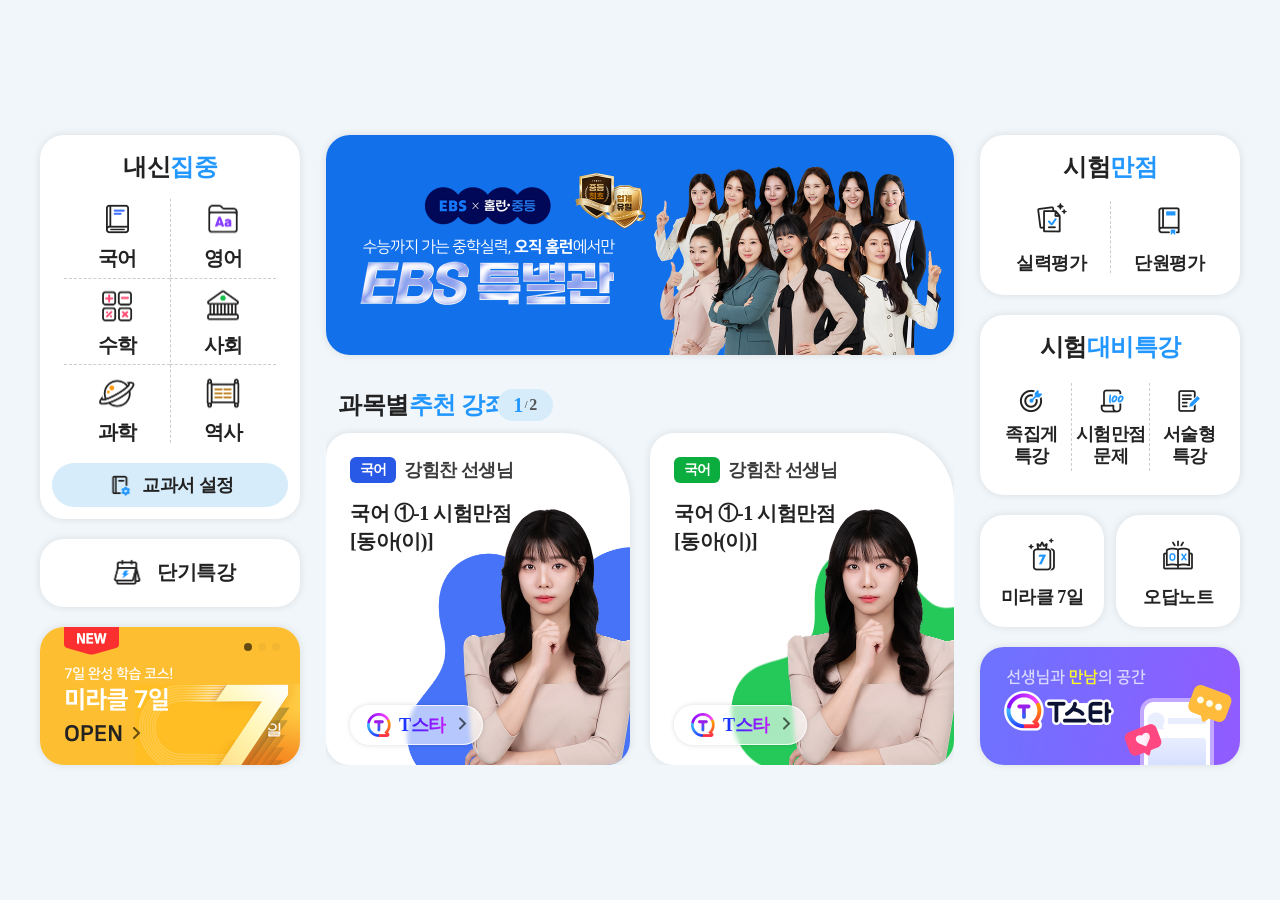
<file: index.html>
<!DOCTYPE html>
<html lang="ko">
<head>
  <meta charset="utf-8" />
  <meta http-equiv="X-UA-Compatible" content="IE=Edge; chrome=1" />
  <meta http-equiv="Pragma" content="no-cache" />
  <meta http-equiv="Expires" content="-1" />    
  <meta name="viewport" content="width=device-width, initial-scale=1.0, maximum-scale=1.0, minimum-scale=1.0, user-scalable=no, viewport-fit=cover">
  <title>ebs x homelearn</title>
  <link rel="stylesheet" href="common/css/common.css?v=1.1">  
  <!-- <link rel="stylesheet" href="../css/imports.css?v=1.1"> -->
   <link rel="stylesheet" href="css/css/imports.css?v=1.1">
  <link rel="stylesheet" href="https://cdn.jsdelivr.net/npm/swiper@11/swiper-bundle.min.css" />
  <script src="https://cdn.jsdelivr.net/npm/swiper@11/swiper-bundle.min.js"></script>
</head>
<body>

  <div id="root">    
    <div class="wrap middleSchool">
      <main class="main flex">
        <section class="contents left">
          <div class="shadowBox">
            <div class="align__center">
              <p class="title__l exBold">내신<span class="color__sky">집중</span></p>
            </div>
            
            <ul class="btnList flex">
              <li>
                <button class="btn btn__link">
                  <i class="icon icon__kor"></i>
                  <span class="mt__4 title__m exBold">국어</span>
                </button>
              </li>
              <li>
                <button class="btn btn__link">
                  <i class="icon icon__eng"></i>
                  <span class="mt__4 title__m exBold">영어</span>
                </button>
              </li>
              <li>
                <button class="btn btn__link">
                  <i class="icon icon__mat"></i>
                  <span class="mt__4 title__m exBold">수학</span>
                </button>
              </li>
              <li>
                <button class="btn btn__link">
                  <i class="icon icon__soc"></i>
                  <span class="mt__4 title__m exBold">사회</span>
                </button>
              </li>
              <li>
                <button class="btn btn__link">
                  <i class="icon icon__sci"></i>
                  <span class="mt__4 title__m exBold">과학</span>
                </button>
              </li>
              <li>
                <button class="btn btn__link">
                  <i class="icon icon__his"></i>
                  <span class="mt__4 title__m exBold">역사</span>
                </button>
              </li>
            </ul>

            <button class="btn btn__full bg__sky flex__align--center"><i class="icon icon__setting"></i><span class="title__s exBold">교과서 설정</span></button>
          </div><!--// shadowBox -->

          <div class="shadowBox flex mt__20">
            <button class="btn btn__full flex__align--center"><i class="icon icon__vacation"></i><span class="title__m exBold">단기특강</span></button>
          </div><!--// shadowBox -->

          <div class="banner mt__20">
            <div class="swiper swiperBanner"> 
              <div class="swiper-wrapper">
                <!-- Slides -->
                <div class="swiper-slide">
                  <button class="btn">
                    <img src="main/images/banner/banner_new.png" alt="">
                    <span class="icon icon__label"><em class="blind">NEW</em></span>
                  </button>                  
                </div>
                <div class="swiper-slide">
                  <button class="btn">
                    <img src="main/images/banner/banner_new.png" alt="">
                  </button>                  
                </div>
                <div class="swiper-slide">
                  <button class="btn">
                    <img src="main/images/banner/banner_new.png" alt="">
                    <span class="icon icon__label"><em class="blind">NEW</em></span>
                  </button>                  
                </div>
              </div>

              <div class="swiper-pagination"></div>
            </div>   
            
            <script>
              var swiper = new Swiper(".swiperBanner", {
                autoplay: {
                  delay: 3000,
                  disableOnInteraction: false,
                },
                pagination: {
                  el: ".swiper-pagination",
                },
              });
            </script>

          </div><!--// slide -->
        </section><!--// contents__left -->

        <section class="contents center">
          <div class="banner">
            <button class="btn"><img src="main/images/banner/img_mainbanner.png" alt=""></button>            
          </div>

          <div class="center__slide">
            <div class="center__title">
              <p class="title__l exBold">과목별<span class="color__sky">추천 강좌</span></p>
            </div>

            <div class="slide">
              <div class="swiper mySwiper">
                <div class="swiper-wrapper">
                  <div class="swiper-slide">
                    <div class="flex flex__align--between">
                      <div class="lectureCard kor"><!--구영수사과역 : kor eng mat soc sci his-->
                        <p class="title__s bold"><span class="badge">국어</span>강힘찬 선생님</p>
                        <p class="title__m bold">국어 ①-1 시험만점<br>[동아(이)]</p>
  
                        <div class="auto__mt">
                          <button class="btn btn__star">
                            <i class="icon icon__tstar"></i>
                            <span class="title__s exBold">T스타</span>
                          </button>
                        </div>
                        
                        <div class="teacherImg">
                          <img src="main/images/teacher/teacher_01.png" alt="">
                        </div>
                      </div><!--//lectureCard -->
  
                      <div class="lectureCard soc">
                        <p class="title__s bold"><span class="badge">국어</span>강힘찬 선생님</p>
                        <p class="title__m bold">국어 ①-1 시험만점<br>[동아(이)]</p>
  
                        <div class="auto__mt">
                          <button class="btn btn__star">
                            <i class="icon icon__tstar"></i>
                            <span class="title__s exBold">T스타</span>
                          </button>
                        </div>

                        <div class="teacherImg">
                          <img src="main/images/teacher/teacher_01.png" alt="">
                        </div>
                      </div><!--//lectureCard -->
                    </div> 
                  </div>
                  <div class="swiper-slide">
                    <div class="flex flex__align--between">
                      <div class="lectureCard mat"><!--구영수사과역 : kor eng mat soc sci his-->
                        <p class="title__s bold"><span class="badge">국어</span>강힘찬 선생님</p>
                        <p class="title__m bold">국어 ①-1 시험만점<br>[동아(이)]</p>
  
                        <div class="auto__mt">
                          <button class="btn btn__star">
                            <i class="icon icon__tstar"></i>
                            <span class="title__s exBold">T스타</span>
                          </button>
                        </div>
                        
                        <div class="teacherImg">
                          <img src="main/images/teacher/teacher_01.png" alt="">
                        </div>
                      </div><!--//lectureCard -->
  
                      <div class="lectureCard eng">
                        <p class="title__s bold"><span class="badge">국어</span>강힘찬 선생님</p>
                        <p class="title__m bold">국어 ①-1 시험만점<br>[동아(이)]</p>
  
                        <div class="auto__mt">
                          <button class="btn btn__star">
                            <i class="icon icon__tstar"></i>
                            <span class="title__s exBold">T스타</span>
                          </button>
                        </div>

                        <div class="teacherImg">
                          <img src="main/images/teacher/teacher_01.png" alt="">
                        </div>
                      </div><!--//lectureCard -->
                    </div>                    
                  </div>
                </div>

                <div class="swiper-pagination">
                  <span class="swiper-pagination-current"></span>
                  / 
                  <span class="swiper-pagination-total"></span>
                </div>
              </div>

              <script>
                var swiper = new Swiper(".mySwiper", {
                  spaceBetween: 20,
                  // autoplay: {
                  //   delay: 5000,
                  //   disableOnInteraction: false,
                  // },
                  pagination: {
                    el: ".swiper-pagination",
                    type: "fraction",
                  }
                });
              </script>
            </div>
          </div>
        </section><!--// contents__main -->

        <section class="contents right">
          <div class="shadowBox">
            <div class="align__center">
              <p class="title__l exBold">시험<span class="color__sky">만점</span></p>
            </div>
            
            <ul class="btnList btnList__twin flex">
              <li>
                <button class="btn btn__link">
                  <i class="icon icon__test1"></i>
                  <span class="title__s bold">실력평가</span>
                </button>
              </li>
              <li>
                <button class="btn btn__link">
                  <i class="icon icon__test2"></i>
                  <span class="title__s bold">단원평가</span>
                </button>
              </li>
            </ul>
          </div>

          <div class="shadowBox mt__20">
            <div class="align__center">
              <p class="title__l exBold">시험<span class="color__sky">대비특강</span></p>
            </div>
            
            <ul class="btnList btnList__triple flex">
              <li>
                <button class="btn btn__link">
                  <i class="icon icon__prepare01"></i>
                  <span class="title__s bold">족집게<br>특강</span>
                </button>
              </li>
              <li>
                <button class="btn btn__link">
                  <i class="icon icon__prepare02"></i>
                  <span class="title__s bold">시험만점<br>문제</span>
                </button>
              </li>
              <li>
                <button class="btn btn__link">
                  <i class="icon icon__prepare03"></i>
                  <span class="title__s bold">서술형<br>특강</span>
                </button>
              </li>
            </ul>
          </div>

          <div class="flex flex__align--between mt__20">
            <div class="shadowBox shadowBox__half">
              <button class="btn btn__link">
                <i class="icon icon__7day"></i>
                <span class="title__s bold">미라클 7일</span>
              </button>
            </div>

            <div class="shadowBox shadowBox__half">
              <button class="btn btn__link">
                <i class="icon icon__note"></i>
                <span class="title__s bold">오답노트</span>
              </button>
            </div>
          </div>

          <div class="banner mt__20">
            <button class="btn"><img src="main/images/banner/img_tstar.png" alt=""></button>
          </div>
        </section><!--// contents__right -->
      </main><!--// main -->
    </div><!--// wrap -->
  </div><!--// root -->

  
  
  
</body>
</html>
</file>
<file: common/css/common.css>
/* reset */
html, body, main, div, span, applet, object, iframe, h1, h2, h3, h4, h5, h6, p, blockquote, pre, a, abbr, acronym, address, big, cite, code, del, dfn, em, img, ins, kbd, q, s, samp, small, strike, strong, sub, sup, tt, var, b, u, i, center, dl, dt, dd, ol, ul, li, fieldset, form, label, legend, table, caption, tbody, tfoot, thead, tr, th, td, article, aside, canvas, details, embed, figure, figcaption, footer, header, hgroup, menu, nav, output, ruby, section, summary, time, mark, audio, video, button, select, input, textarea {
  margin: 0;
  padding: 0;
  border: 0;
  font-family: "NanumSquare", "Apple Gothic", generic-family;
  font-style: normal;
  font-weight: 200;
  letter-spacing: -0.05rem;
  word-break: break-all;
  vertical-align: top;
  background: transparent;
  -webkit-box-sizing: border-box;
          box-sizing: border-box;
  -webkit-touch-callout: none;
  -webkit-user-select: none;
     -moz-user-select: none;
      -ms-user-select: none;
          user-select: none;
}

:before, :after {
  -webkit-box-sizing: border-box;
          box-sizing: border-box;
  letter-spacing: -0.05rem;
}

article, aside, canvas, details, figure, figcaption, footer, header, menu, nav, section {
  display: block;
}

html {
  width: 100%;
}

body {
  color: #222;
  background-color: #fff;
  line-height: 1.3;
  -webkit-text-size-adjust: none;
  -moz-osx-font-smoothing: grayscale;
  -webkit-font-smoothing: antialiased;
  cursor: default;
  overflow-x: hidden;
}

button {
  background-color: transparent;
  cursor: pointer;
  border: 0;
}

ul, li {
  list-style: none;
}

blockquote, q {
  quotes: none;
}

blockquote:before, blockquote:after, q:before, q:after {
  content: "";
  content: none;
}

table {
  width: 100%;
  border-spacing: 0;
  border-collapse: collapse;
}

caption {
  visibility: hidden;
  height: 0;
  line-height: 0;
  font-size: 0;
}

:lang(ko) * {
  word-break: keep-all;
  word-wrap: break-word;
}

img {
  width: 100%;
  vertical-align: top;
  -webkit-tap-highlight-color: rgba(0, 0, 0, 0);
  -webkit-touch-callout: none;
  -webkit-user-select: none;
     -moz-user-select: none;
      -ms-user-select: none;
          user-select: none;
}

a,
span,
i,
em,
button {
  font-family: inherit;
  font-weight: inherit;
  color: inherit;
}

a {
  text-decoration: none;
}

input {
  border-radius: 0;
  -webkit-border-radius: 0;
}

input:disabled {
  opacity: 1;
  -webkit-text-fill-color: inherit;
}

input::-webkit-input-placeholder {
  color: #999;
}

input:-ms-input-placeholder {
  color: #999;
}

textarea::-webkit-input-placeholder {
  color: #999;
}

textarea:-ms-input-placeholder {
  color: #999;
}

input[type=text]::-ms-clear {
  display: none;
}

@font-face {
  font-family: "NanumSquare";
  font-weight: 200;
  font-style: normal;
  font-display: swap;
  src: url("https://xcdn.home-learn.com/homelearn/fonts/NanumSquare/NanumSquareL.woff") format("woff");
}
@font-face {
  font-family: "NanumSquare";
  font-weight: 400;
  font-style: normal;
  font-display: swap;
  src: url("https://xcdn.home-learn.com/homelearn/fonts/NanumSquare/NanumSquareR.woff") format("woff");
}
@font-face {
  font-family: "NanumSquare";
  font-weight: 600;
  font-style: normal;
  font-display: swap;
  src: url("https://xcdn.home-learn.com/homelearn/fonts/NanumSquare/NanumSquareB.woff") format("woff");
}
@font-face {
  font-family: "NanumSquare";
  font-weight: 800;
  font-style: normal;
  font-display: swap;
  src: url("https://xcdn.home-learn.com/homelearn/fonts/NanumSquare/NanumSquareEB.woff") format("woff");
}
/* KoPub Batang */
.popup {
  position: absolute;
  top: 0;
  left: 0;
  width: 100%;
  height: 100%;
}
.popup:before {
  content: "";
  position: absolute;
  top: 0;
  left: 0;
  width: 100%;
  height: 100%;
  background: rgba(0, 0, 0, 0.7);
}
.popup__title {
  font-size: 28px;
  font-weight: 800;
  margin-left: 8px;
}
.popup__close {
  position: absolute;
  top: 16px;
  right: 16px;
  width: 32px;
  height: 32px;
  background: url(../images/modal/icon-btn-modal-close@2x.png) 1px 1px/33px 33px no-repeat;
}
.popup__contents {
  position: absolute;
  top: 50%;
  left: 50%;
  -webkit-transform: translate(-50%, -50%);
          transform: translate(-50%, -50%);
  padding: 24px;
  min-width: 476px;
  min-height: 276px;
  background: #fff;
  border-radius: 25px;
  line-height: 32px;
}
.popup__contents.noClose .popup__close {
  display: none;
}
.popup__contents.middle {
  width: 576px;
}
.popup__contents.large {
  width: 693px;
}
.popup__contents.full {
  width: 1210px;
  height: 676px;
  padding: 16px 16px 16px 20px;
}
.popup__contents.size-fix {
  width: 1210px;
  padding: 16px 12px 20px;
}
.popup__inner {
  min-height: 168px;
  text-align: center;
  display: -webkit-box;
  display: -ms-flexbox;
  display: flex;
  -webkit-box-align: center;
      -ms-flex-align: center;
          align-items: center;
  -webkit-box-pack: center;
      -ms-flex-pack: center;
          justify-content: center;
  -webkit-box-orient: vertical;
  -webkit-box-direction: normal;
      -ms-flex-direction: column;
          flex-direction: column;
}
.popup__inner .text__xl + .text__l {
  margin-top: 16px;
}
.popup__inner.heightAuto {
  min-height: auto;
}
.popup__section {
  position: relative;
}
.popup-img {
  display: none;
  width: 1126px;
  height: 544px;
  margin: 0 auto;
}
.popup-img.act-active {
  display: block;
}
.popup__btns {
  margin-top: 20px;
  display: -webkit-box;
  display: -ms-flexbox;
  display: flex;
  -webkit-box-pack: center;
      -ms-flex-pack: center;
          justify-content: center;
}
.popup__btns .bg__gray {
  background: #aaa;
}
.popup__box {
  margin: 20px -8px 0;
  padding: 32px 15px;
  min-height: 160px;
  border-radius: 20px;
  -webkit-box-align: center;
      -ms-flex-align: center;
          align-items: center;
  -webkit-box-pack: center;
      -ms-flex-pack: center;
          justify-content: center;
  -webkit-box-orient: vertical;
  -webkit-box-direction: normal;
      -ms-flex-direction: column;
          flex-direction: column;
}
.popup__box .inputBox {
  margin-top: 20px;
}
.popup__carousel-arrow {
  display: none;
  position: absolute;
  top: 50%;
  width: 100%;
  -webkit-transform: translateY(-16px);
          transform: translateY(-16px);
}
.popup__carousel-arrow.act-show {
  display: block;
}
.popup .carousel-arrow {
  position: absolute;
  display: inline-block;
  width: 18px;
  height: 32px;
}
.popup .carousel-arrow-prev {
  left: -30px;
}
.popup .carousel-arrow-next {
  right: -30px;
}
.popup__navigation {
  display: none;
  line-height: 1;
  position: absolute;
  width: 100%;
  bottom: -30px;
}
.popup__navigation.act-show {
  display: block;
}
.popup__navigation .navigation__list {
  display: -webkit-box;
  display: -ms-flexbox;
  display: flex;
  -webkit-box-pack: center;
      -ms-flex-pack: center;
          justify-content: center;
}
.popup__navigation .navigation__item {
  margin-right: 8px;
}
.popup__navigation .navigation__item:last-child {
  margin-right: 0;
}
.popup__navigation .navigation__btn {
  width: 10px;
  height: 10px;
  border-radius: 5px;
  background-color: #000;
  opacity: 0.1;
}
.popup__navigation .navigation__btn.act-active {
  width: 24px;
  opacity: 0.3;
}

.inputBox {
  height: 36px;
  font-size: 20px;
  font-weight: 600;
  color: #222;
  border: 1px solid #aaa;
  border-radius: 4px;
}
.inputBox input[type=text] {
  padding: 3px 5px;
  width: 100%;
  height: 100%;
  text-align: center;
  font-size: 20px;
  font-weight: 600;
}
.inputBox input[type=text].align__left {
  padding: 0 16px;
  text-align: left;
}
.inputBox input[type=text].fail {
  color: #FA5080;
}
.inputBox--white {
  width: 308px;
  height: 44px;
  background: #fff;
  border-color: #ddd;
}

.dotList {
  line-height: 28px;
  font-size: 20px;
  font-weight: 600;
}

.dot {
  position: relative;
  margin-right: 8px;
  padding-left: 10px;
}
.dot:after {
  content: "";
  position: absolute;
  top: 12px;
  left: 1px;
  width: 3px;
  height: 3px;
  border-radius: 3px;
  background: #222;
}

.btn {
  display: -webkit-inline-box;
  display: -ms-inline-flexbox;
  display: inline-flex;
  -webkit-box-align: center;
      -ms-flex-align: center;
          align-items: center;
}
.btn__base {
  padding: 0 24px;
  min-width: 124px;
  height: 44px;
  font-family: "TmoneyRoundWindWebFont";
  font-size: 24px;
  font-weight: 800;
  line-height: 1;
  color: #fff;
  letter-spacing: -1.8px;
  border-radius: 22px;
  -webkit-box-pack: center;
      -ms-flex-pack: center;
          justify-content: center;
}
.btn__base + .btn__base {
  margin-left: 12px;
}
.btn__base.noIcon .icon {
  display: none;
}

.icon__arrow {
  margin-right: -8px;
  margin-left: 18px;
  width: 12px;
  height: 20px;
  background: url(../images/modal/icon-btn-arrow-right@2x.png) 50% 50%/12px 20px no-repeat;
}
.icon__prev {
  display: inline-block;
  width: 18px;
  height: 32px;
  background: url(../images/modal/icon-arrow-prev@2x.png) 50% 50%/18px 32px no-repeat;
}
.icon__next {
  display: inline-block;
  width: 18px;
  height: 32px;
  background: url(../images/modal/icon-arrow-next@2x.png) 50% 50%/18px 32px no-repeat;
}
.icon__info {
  display: inline-block;
  width: 36px;
  height: 36px;
  background: url(../images/modal/ic_modal_info@2x.png) 50% 50%/36px 36px no-repeat;
}
.icon__info-question {
  display: inline-block;
  width: 36px;
  height: 36px;
  background: url(../images/modal/ic_modal_info_question@2x.png) 50% 50%/36px 36px no-repeat;
}

.color__bgray {
  color: #414A6F;
}
.color__pink {
  color: #FA5080;
}
.color__gray {
  color: #666;
}
.color__lblack {
  color: #444;
}

.bg__lgray {
  background: #eee;
}
.bg__gray {
  background: #ddd;
}
.bg__pink {
  background: #FA5080;
}
.bg__dblue {
  background: #DCEBFD;
}

.text__s {
  font-size: 16px;
}
.text__m {
  font-size: 18px;
}
.text__l {
  font-size: 20px;
}
.text__xl {
  font-size: 24px;
}

.text-box {
  letter-spacing: -1px;
}
.text-box--title {
  max-width: 432px;
}
.text-box--desc {
  max-width: 472px;
}

.scrollbar::-webkit-scrollbar {
  width: 10px;
  height: 4px;
}
.scrollbar::-webkit-scrollbar-thumb {
  background-color: rgba(0, 0, 0, 0.3);
  border-radius: 4px;
}
.scrollbar::-webkit-scrollbar-track {
  background-color: rgba(0, 0, 0, 0.1);
  border-radius: 4px;
}
.scrollbar::-webkit-scrollbar-button {
  display: none;
}

.display__block {
  display: block;
}
.display__iBlock {
  display: inline-block;
}
.display__table {
  display: table;
}
.display__table > li, .display__table--cell {
  display: table-cell;
  vertical-align: middle;
}

.flex {
  display: -webkit-box;
  display: -ms-flexbox;
  display: flex;
}
.flex__align--start {
  -webkit-box-pack: start;
      -ms-flex-pack: start;
          justify-content: flex-start;
}
.flex__align--center {
  -webkit-box-pack: center;
      -ms-flex-pack: center;
          justify-content: center;
}
.flex__align--end {
  -webkit-box-pack: end;
      -ms-flex-pack: end;
          justify-content: flex-end;
}
.flex__align--between {
  -webkit-box-pack: justify;
      -ms-flex-pack: justify;
          justify-content: space-between;
}
.flex__align--around {
  -ms-flex-pack: distribute;
      justify-content: space-around;
}
.flex__vertical--start {
  -webkit-box-align: start;
      -ms-flex-align: start;
          align-items: flex-start;
}
.flex__vertical--center {
  -webkit-box-align: center;
      -ms-flex-align: center;
          align-items: center;
}
.flex__vertical--end {
  -webkit-box-align: end;
      -ms-flex-align: end;
          align-items: end;
}
.flex__column {
  -webkit-box-orient: vertical;
  -webkit-box-direction: normal;
      -ms-flex-direction: column;
          flex-direction: column;
}
.flex__mlAuto {
  margin-left: auto;
}
.flex__mrAuto {
  margin-right: auto;
}
.flex__wrap {
  -ms-flex-wrap: wrap;
      flex-wrap: wrap;
}

.align__left {
  text-align: left;
}
.align__center {
  text-align: center;
}
.align__right {
  text-align: right;
}

.vertical__top {
  vertical-align: top;
}
.vertical__mid {
  vertical-align: middle;
}
.vertical__btm {
  vertical-align: bottom;
}

.blind {
  overflow: hidden;
  position: absolute;
  width: 1px;
  height: 1px;
  margin: -1px;
  padding: 0;
  clip: rect(0, 0, 0, 0);
  border: 0;
}

.iconCenter {
  display: -webkit-box;
  display: -ms-flexbox;
  display: flex;
  -webkit-box-align: center;
      -ms-flex-align: center;
          align-items: center;
}
</file>
<file: css/css/imports.css>
.icon {
  display: inline-block;
  text-indent: -9999px;
  overflow: hidden;
}
.icon__label {
  position: absolute;
  top: 0;
  left: 2.4rem;
}

.icon__kor {
  width: 4.4rem;
  height: 4.4rem;
  background: url(../../main/images/icon/kor.png) 50%/100% no-repeat;
}

.icon__eng {
  width: 4.4rem;
  height: 4.4rem;
  background: url(../../main/images/icon/eng.png) 50%/100% no-repeat;
}

.icon__mat {
  width: 4.4rem;
  height: 4.4rem;
  background: url(../../main/images/icon/mat.png) 50%/100% no-repeat;
}

.icon__soc {
  width: 4.4rem;
  height: 4.4rem;
  background: url(../../main/images/icon/soc.png) 50%/100% no-repeat;
}

.icon__sci {
  width: 4.4rem;
  height: 4.4rem;
  background: url(../../main/images/icon/sci.png) 50%/100% no-repeat;
}

.icon__his {
  width: 4.4rem;
  height: 4.4rem;
  background: url(../../main/images/icon/his.png) 50%/100% no-repeat;
}

.icon__vacation {
  margin-right: 0.8rem;
  width: 4.4rem;
  height: 4.4rem;
  background: url(../../main/images/icon/vacation.png) 50%/100% no-repeat;
}

.icon__test1 {
  width: 4.4rem;
  height: 4.4rem;
  background: url(../../main/images/icon/test1.png) 50%/100% no-repeat;
}

.icon__test2 {
  width: 4.4rem;
  height: 4.4rem;
  background: url(../../main/images/icon/test2.png) 50%/100% no-repeat;
}

.icon__7day {
  width: 4.4rem;
  height: 4.4rem;
  background: url(../../main/images/icon/7day.png) 50%/100% no-repeat;
}

.icon__note {
  width: 4.4rem;
  height: 4.4rem;
  background: url(../../main/images/icon/note.png) 50%/100% no-repeat;
}

.icon__setting {
  margin-right: 0.8rem;
  width: 2.8rem;
  height: 2.8rem;
  background: url(../../main/images/icon/setting.png) 50%/100% no-repeat;
}

.icon__tstar {
  margin-right: 0.8rem;
  width: 2.4rem;
  height: 2.4rem;
  background: url(../../main/images/icon/tstar.png) 50%/100% no-repeat;
}

.icon__prepare01 {
  width: 2.8rem;
  height: 2.8rem;
  background: url(../../main/images/icon/prepare01.png) 50%/100% no-repeat;
}

.icon__prepare02 {
  width: 2.8rem;
  height: 2.8rem;
  background: url(../../main/images/icon/prepare02.png) 50%/100% no-repeat;
}

.icon__prepare03 {
  width: 2.8rem;
  height: 2.8rem;
  background: url(../../main/images/icon/prepare03.png) 50%/100% no-repeat;
}

.icon__label {
  width: 5.5rem;
  height: 2.8rem;
  background: url(../../main/images/icon/label.png) 50%/100% no-repeat;
}

.btn {
  position: relative;
  display: -webkit-inline-box;
  display: -ms-inline-flexbox;
  display: inline-flex;
  -webkit-box-align: center;
      -ms-flex-align: center;
          align-items: center;
}
.btn__link {
  width: 100%;
  height: 100%;
  -webkit-box-orient: vertical;
  -webkit-box-direction: normal;
      -ms-flex-direction: column;
          flex-direction: column;
  -webkit-box-pack: center;
      -ms-flex-pack: center;
          justify-content: center;
}
.btn__link [class*=title__] {
  margin-top: 0.8rem;
}
.btn__link [class*=title__].mt__4 {
  margin-top: 0.4rem;
}
.btn__link:after {
  content: "";
  position: absolute;
  top: 50%;
  left: 50%;
  -webkit-transform: translate(-50%, -50%);
          transform: translate(-50%, -50%);
}
.btn__full {
  width: 100%;
  height: 4.4rem;
  border-radius: 4rem;
}
.btn__star {
  padding: 0 0.8rem 0 1.6rem;
  min-width: 12.8rem;
  height: 4rem;
  border-radius: 2rem;
  border: 0.1rem solid rgba(255, 255, 255, 0.8);
  background: rgba(255, 255, 255, 0.6);
  -webkit-box-shadow: 0 0 0.5rem 0 rgba(0, 0, 0, 0.15);
          box-shadow: 0 0 0.5rem 0 rgba(0, 0, 0, 0.15);
  backdrop-filter: blur(0.2rem);
  -webkit-box-pack: center;
      -ms-flex-pack: center;
          justify-content: center;
}
.btn__star:after {
  content: "";
  width: 2.4rem;
  height: 2.4rem;
  background: url(../../main/images/icon/arrow.png) 50% -0.2rem/100% no-repeat;
}
.btn__star .title__s {
  margin-right: 0.4rem;
  background: -webkit-gradient(linear, left top, right top, from(#013CFF), color-stop(54.63%, #6E1AFF), to(#C519FF));
  background: linear-gradient(90deg, #013CFF 0%, #6E1AFF 54.63%, #C519FF 100%);
  -webkit-background-clip: text;
          background-clip: text;
  -webkit-text-fill-color: transparent;
}

.title__l {
  font-size: 2.4rem;
}
.title__m {
  font-size: 2rem;
}
.title__s {
  font-size: 1.8rem;
}

.bold {
  font-weight: 600;
}

.exBold {
  font-weight: 800;
}

.color__sky {
  color: #2297ff;
}

.bg__sky {
  background: #d6ecfa;
}

.shadowBox {
  padding: 1.2rem;
  min-height: 6.8rem;
  background: #fff;
  border-radius: 2.4rem;
  -webkit-box-shadow: 0 0 0.8rem 0 rgba(0, 0, 0, 0.1);
          box-shadow: 0 0 0.8rem 0 rgba(0, 0, 0, 0.1);
  overflow: hidden;
}
.shadowBox__half {
  padding: 0;
  width: calc(50% - 0.6rem);
  height: 11.2rem;
}
.shadowBox .title__l {
  margin-top: 0.8rem;
  height: 2.4rem;
  line-height: 1;
}
.shadowBox .btnList {
  position: relative;
  margin-top: 1.2rem;
  padding: 0 1.2rem;
  -ms-flex-wrap: wrap;
      flex-wrap: wrap;
  -webkit-box-pack: justify;
      -ms-flex-pack: justify;
          justify-content: space-between;
}
.shadowBox .btnList:after {
  content: "";
  position: absolute;
  top: 50%;
  left: 50%;
  width: 0.1rem;
  height: 94%;
  border-left: 0.1rem dashed #ccc;
  -webkit-transform: translateY(-50%);
          transform: translateY(-50%);
}
.shadowBox .btnList li {
  width: 50%;
  height: 8.6666666667rem;
  border-top: 0.1rem dashed #ccc;
}
.shadowBox .btnList li:nth-child(-n+2) {
  border-top: none;
}
.shadowBox .btnList + .btn__full {
  margin-top: 1.2rem;
}
.shadowBox .btnList__twin {
  padding: 0;
}
.shadowBox .btnList__twin:after {
  height: 78%;
}
.shadowBox .btnList__twin li {
  height: 9.2rem;
}
.shadowBox .btnList__triple {
  padding: 1.2rem 0;
}
.shadowBox .btnList__triple:after {
  border-left: none;
}
.shadowBox .btnList__triple li {
  width: 33.3333333333%;
  height: 8.8rem;
  border-left: 0.1rem dashed #ccc;
}
.shadowBox .btnList__triple li:nth-child(-n+3) {
  border-top: none;
}
.shadowBox .btnList__triple li:first-child {
  border-left: none;
}
.shadowBox .btnList__triple li .title__s {
  line-height: 2.2rem;
}

html,
body,
#root,
.wrap {
  height: 100%;
}

.wrap {
  background: #F0F6FA;
}

.main {
  padding: 3.3rem 4rem;
  color: #222;
  position: absolute;
  top: 50%;
  left: 50%;
  -webkit-transform: translate(-50%, -50%);
          transform: translate(-50%, -50%);
}

.left,
.right {
  width: 26rem;
  -ms-flex-negative: 0;
      flex-shrink: 0;
}

.center {
  margin: 0 2.6rem;
  width: 62.8rem;
  -ms-flex-negative: 0;
      flex-shrink: 0;
}
.center__slide {
  margin-top: 3.4rem;
  overflow-x: hidden;
}
.center__title {
  padding: 0 1.2rem;
}
.center__title .title__l {
  line-height: 3.2rem;
}

.auto__mt {
  margin-top: auto;
}

.mt__10 {
  margin-top: 1rem;
}

.mt__15 {
  margin-top: 1.5rem;
}

.mt__20 {
  margin-top: 2rem;
}

.mt__25 {
  margin-top: 2.5rem;
}

.mt__30 {
  margin-top: 3rem;
}

.mt__35 {
  margin-top: 3.5rem;
}

.mt__40 {
  margin-top: 4rem;
}

.mt__45 {
  margin-top: 4.5rem;
}

.mt__50 {
  margin-top: 5rem;
}

.text-element {
  font-size: clamp(50%, 0.3vw + 30.5%, 80%);
}
@media screen and (min-width: 1224px) {
  .text-element {
    font-size: clamp(50%, 0.3vw + 30.5%, 80%);
  }
}
@media screen and (min-width: 1280px) {
  .text-element {
    font-size: clamp(50%, 0.4vw + 30.5%, 80%);
  }
}
@media screen and (min-width: 1366px) {
  .text-element {
    font-size: clamp(50%, 0.41vw + 32%, 80%);
  }
}
@media screen and (min-width: 2000px) {
  .text-element {
    font-size: clamp(60%, 0.5vw + 40%, 99%);
  }
}
@media screen and (min-width: 2001px) {
  .text-element {
    font-size: clamp(60%, 0.5vw + 40%, 88%);
  }
}

html {
  font-size: clamp(50%, 0.3vw + 30.5%, 80%);
}
@media screen and (min-width: 1224px) {
  html {
    font-size: clamp(50%, 0.3vw + 30.5%, 80%);
  }
}
@media screen and (min-width: 1280px) {
  html {
    font-size: clamp(50%, 0.4vw + 30.5%, 80%);
  }
}
@media screen and (min-width: 1366px) {
  html {
    font-size: clamp(50%, 0.41vw + 32%, 80%);
  }
}
@media screen and (min-width: 2000px) {
  html {
    font-size: clamp(60%, 0.5vw + 40%, 99%);
  }
}
@media screen and (min-width: 2001px) {
  html {
    font-size: clamp(60%, 0.5vw + 40%, 88%);
  }
}

.swiper {
  position: relative;
}
.swiper.swiperBanner .swiper-pagination {
  position: absolute;
  top: 1.6rem !important;
  right: 1.7rem;
  width: auto;
  height: 0.8rem;
  text-align: right;
  font-size: 0;
}
.swiper.swiperBanner .swiper-pagination-bullet {
  display: inline-block;
  margin: 0 0.3rem !important;
  width: 0.8rem;
  height: 0.8rem;
  background: rgba(0, 0, 0, 0.2);
  border-radius: 50%;
}
.swiper.swiperBanner .swiper-pagination-bullet-active {
  background: rgba(0, 0, 0, 0.6);
}
.swiper.mySwiper {
  margin-top: 1.2rem;
  overflow: unset;
}
.swiper.mySwiper .swiper-pagination {
  position: absolute;
  top: -4.4rem;
  left: 17.1rem;
  width: 5.6rem;
  height: 3.2rem;
  line-height: 3.2rem;
  text-align: center;
  background: #D6ECFA;
  border-radius: 1.6rem;
}
.swiper.mySwiper .swiper-pagination-total {
  line-height: 3.2rem;
  font-size: 1.6rem;
  color: #555;
  font-weight: 700;
}
.swiper.mySwiper .swiper-pagination-current {
  font-size: 2rem;
  color: #2297FF;
  font-weight: 800;
}

.lectureCard {
  position: relative;
  padding: 2.4rem 2.4rem 2rem 2.4rem;
  width: calc(50% - 1rem);
  height: 33.2rem;
  background: #fff;
  border-radius: 2.4rem 6.8rem 2.4rem 2.4rem;
  -webkit-box-shadow: 0 0 0.8rem 0 rgba(0, 0, 0, 0.1);
          box-shadow: 0 0 0.8rem 0 rgba(0, 0, 0, 0.1);
  display: -webkit-box;
  display: -ms-flexbox;
  display: flex;
  -webkit-box-orient: vertical;
  -webkit-box-direction: normal;
      -ms-flex-direction: column;
          flex-direction: column;
  overflow: hidden;
}
.lectureCard > .title__s {
  color: #3B3B3B;
  line-height: 2.6rem;
}
.lectureCard > .title__m {
  margin-top: 1.6rem;
  line-height: 2.8rem;
  display: -webkit-box;
  overflow: hidden;
  text-overflow: ellipsis;
  -webkit-line-clamp: 2;
  -webkit-box-orient: vertical;
}
.lectureCard .title__s,
.lectureCard .title__m,
.lectureCard .auto__mt {
  z-index: 2;
}
.lectureCard:after {
  content: "";
  position: absolute;
  right: 0;
  bottom: 0;
  width: 23.8rem;
  height: 23rem;
}
.lectureCard.kor .badge {
  background: #2858E6;
}
.lectureCard.kor:after {
  background: url(../../main/images/bg/kor_bg.png) 1.5rem 1.2rem/100% no-repeat;
}
.lectureCard.eng .badge {
  background: #7E47EB;
}
.lectureCard.eng:after {
  background: url(../../main/images/bg/eng_bg.png) 1.5rem 1.2rem/100% no-repeat;
}
.lectureCard.mat .badge {
  background: #F3315B;
}
.lectureCard.mat:after {
  background: url(../../main/images/bg/mat_bg.png) 1.5rem 1.2rem/100% no-repeat;
}
.lectureCard.soc .badge {
  background: #0CAD3F;
}
.lectureCard.soc:after {
  background: url(../../main/images/bg/soc_bg.png) 1.5rem 1.2rem/100% no-repeat;
}
.lectureCard.sci .badge {
  background: #F9B521;
}
.lectureCard.sci:after {
  background: url(../../main/images/bg/sci_bg.png) 1.5rem 1.2rem/100% no-repeat;
}
.lectureCard.his .badge {
  background: #9E6202;
}
.lectureCard.his:after {
  background: url(../../main/images/bg/his_bg.png) 1.5rem 1.2rem/100% no-repeat;
}

.badge {
  margin-right: 0.8rem;
  padding: 0 0.5em;
  min-width: 4.6rem;
  height: 2.6rem;
  font-size: 1.4rem;
  color: #fff;
  font-weight: 700;
  border-radius: 0.6rem;
  display: -webkit-inline-box;
  display: -ms-inline-flexbox;
  display: inline-flex;
  -webkit-box-align: center;
      -ms-flex-align: center;
          align-items: center;
  -webkit-box-pack: center;
      -ms-flex-pack: center;
          justify-content: center;
}

.teacherImg {
  position: absolute;
  bottom: 0;
  right: 0;
  width: 17.2rem;
  height: 28.8rem;
  z-index: 1;
}

.banner {
  border-radius: 2.4rem;
  -webkit-box-shadow: 0 0 0.8rem 0 rgba(0, 0, 0, 0.1);
          box-shadow: 0 0 0.8rem 0 rgba(0, 0, 0, 0.1);
  overflow: hidden;
}

.middleSchool .popup {
  z-index: 2;
  font-family: "NanumSquare";
}
.middleSchool .popup__contents {
  padding: 1.6rem 1.6rem 2rem;
}
.middleSchool .popup__title {
  margin-top: 1.2rem;
  font-size: 2.4rem;
}
.middleSchool .popup__close {
  position: absolute;
  top: 2rem;
  right: 2rem;
  background: url(../images/modal/icon-btn-modal-close@2x.png) 50%/3.2rem 3.2rem no-repeat;
}
.middleSchool .popup__inner .text__xl {
  font-size: 2.2rem;
  line-height: 3rem;
}
.middleSchool .popup__inner .text__xl.ng__bold {
  font-weight: 600;
}
.middleSchool .popup__btns {
  margin-top: 1.6rem;
}
.middleSchool .popup .btn__base {
  font-size: 2.2rem;
  height: 4.4rem;
  font-weight: 600;
}
.middleSchool .popup .btn__base + .btn__base {
  margin-left: 2rem;
}
.middleSchool .popup .btn__base.bg__dblue {
  background: #2297FF;
}
.middleSchool .popup .btn__base.bg__gray {
  background: #999;
}

.bookSetting {
  margin-top: 2rem;
  padding: 2.4rem 1rem;
  width: 54.4rem;
  background: #F0F6FA;
  border-radius: 2.4rem;
}
.bookSetting .title__s {
  line-height: 2.4rem;
  color: #3b3b3b;
}

.booksList {
  margin: 2rem auto 0;
  width: 35rem;
}
.booksList__inner + .booksList__inner {
  margin-top: 1.6rem;
}
.booksList__inner > .disc {
  min-width: 5.4rem;
}

.disc {
  position: relative;
  padding-left: 1.6rem;
}
.disc:after {
  content: "";
  position: absolute;
  top: 1.2rem;
  left: 0;
  width: 0.6rem;
  height: 0.6rem;
  background: #3b3b3b;
  border-radius: 50%;
}

.selectWrap {
  position: relative;
  margin-left: 1.6rem;
  width: 28rem;
  height: 4.8rem;
  border: 0.1rem solid #999;
  border-radius: 1.2rem;
}
.selectWrap:after {
  content: "";
  position: absolute;
  top: 50%;
  right: 1.2rem;
  -webkit-transform: translateY(-50%);
          transform: translateY(-50%);
  width: 2.4rem;
  height: 2.4rem;
  background: url(../images/modal/ic_arrow_down.png) 50%/2.4rem no-repeat;
}
.selectWrap.open {
  border-color: #2297FF;
}
.selectWrap.open:after {
  -webkit-transform: translateY(-50%) rotate(180deg);
          transform: translateY(-50%) rotate(180deg);
}
.selectWrap.open .selectList {
  display: block;
}
.selectWrap .btn {
  padding: 0 1.2rem 0 2rem;
  width: 100%;
  height: 100%;
  color: #999;
  border-radius: 1.2rem;
  background: #fff;
}
.selectWrap .btn.seleceted {
  color: #222;
}

.selectList {
  display: none;
  position: absolute;
  top: 5.6rem;
  left: 0.05rem;
  width: 28rem;
  max-height: 20.8rem;
  background: #fff;
  border-radius: 0.8rem;
  overflow-y: auto;
  -webkit-box-shadow: 0 0 0.8rem 0 rgba(0, 0, 0, 0.15);
          box-shadow: 0 0 0.8rem 0 rgba(0, 0, 0, 0.15);
  z-index: 1;
}
.selectList ul {
  padding: 0.8rem 1rem;
}
.selectList ul li {
  text-align: left;
}
.selectList ul li .btn.active {
  background: #D6ECFA;
}
.selectList ul li .btn {
  height: 4.8rem;
  color: #222;
}
.selectList ul li .btn:hover, .selectList ul li .btn:focus {
  background: #D6ECFA;
}
</file>
